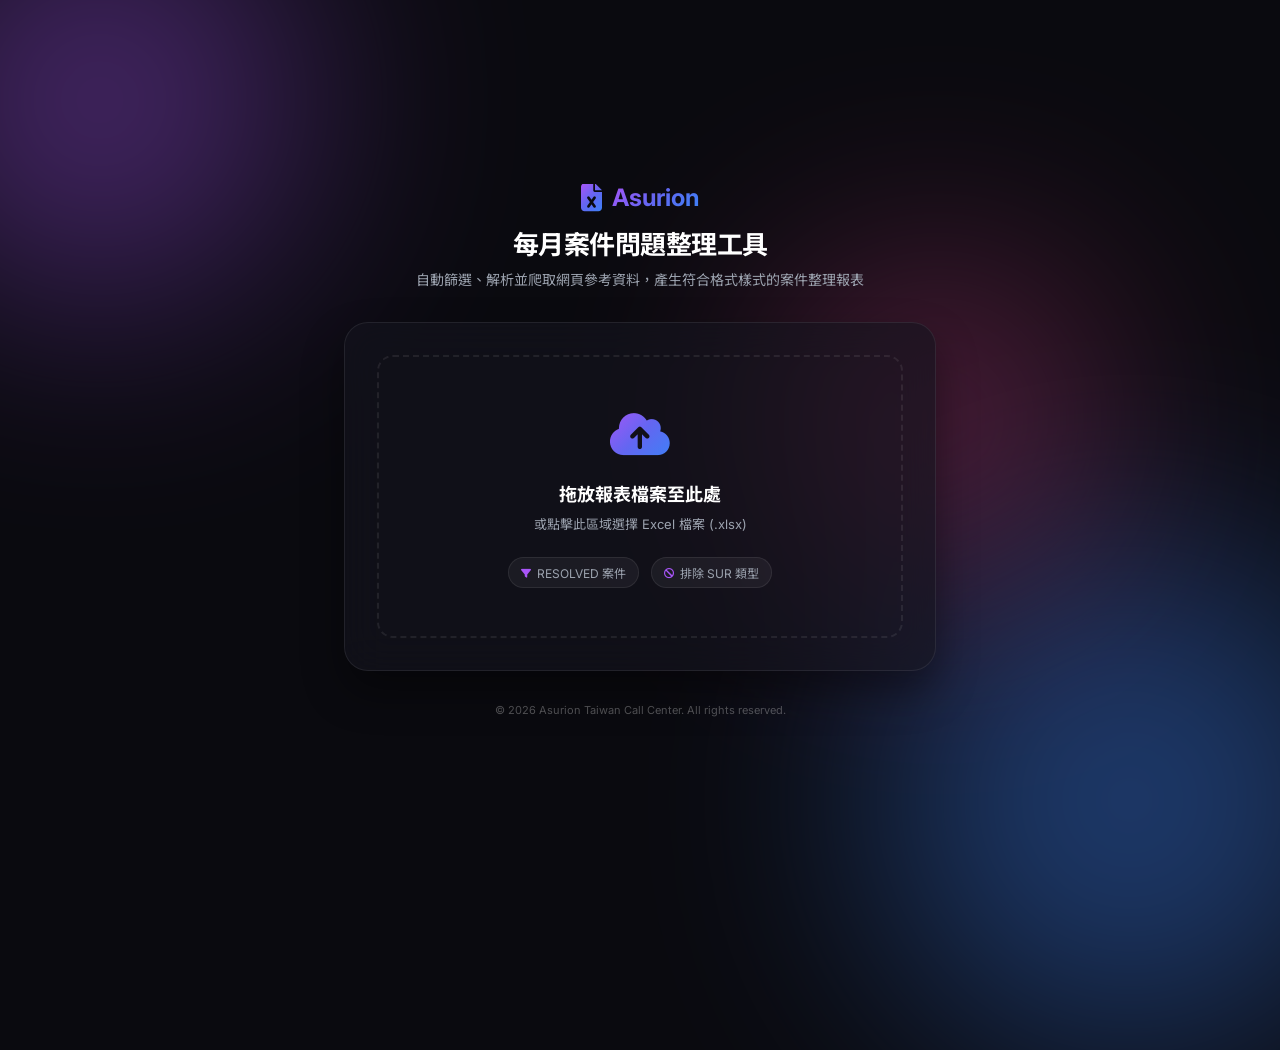
<file: templates/index.html>
<!DOCTYPE html>
<html lang="zh-TW">
<head>
    <meta charset="UTF-8">
    <meta name="viewport" content="width=device-width, initial-scale=1.0">
    <title>每月案件問題整理工具</title>
    <link rel="preconnect" href="https://fonts.googleapis.com">
    <link rel="preconnect" href="https://fonts.gstatic.com" crossorigin>
    <link href="https://fonts.googleapis.com/css2?family=Inter:wght@300;400;500;600;700&family=Noto+Sans+TC:wght@300;400;500;700&display=swap" rel="stylesheet">
    <link rel="stylesheet" href="https://cdnjs.cloudflare.com/ajax/libs/font-awesome/6.4.0/css/all.min.css">
    <link rel="stylesheet" href="/static/css/style.css">
</head>
<body>
    <div class="background-decor decor-1"></div>
    <div class="background-decor decor-2"></div>
    <div class="background-decor decor-3"></div>

    <div class="container">
        <header class="app-header">
            <div class="logo">
                <i class="fa-solid fa-file-excel gradient-text"></i>
                <span class="gradient-text font-weight-bold">Asurion</span>
            </div>
            <h1>每月案件問題整理工具</h1>
            <p class="subtitle">自動篩選、解析並爬取網頁參考資料，產生符合格式樣式的案件整理報表</p>
        </header>

        <main class="main-card">
            <!-- Dropzone Area -->
            <div id="dropzone" class="upload-zone">
                <input type="file" id="file-input" accept=".xlsx" class="hidden-file-input">
                <div class="upload-icon">
                    <i class="fa-solid fa-cloud-arrow-up"></i>
                </div>
                <h3>拖放報表檔案至此處</h3>
                <p class="upload-desc">或點擊此區域選擇 Excel 檔案 (.xlsx)</p>
                <div class="requirements">
                    <span class="requirement-tag"><i class="fa-solid fa-filter"></i> RESOLVED 案件</span>
                    <span class="requirement-tag"><i class="fa-solid fa-ban"></i> 排除 SUR 類型</span>
                </div>
            </div>

            <!-- Selected File Info -->
            <div id="file-info" class="file-info-container hidden">
                <div class="file-details">
                    <i class="fa-regular fa-file-excel file-icon"></i>
                    <div class="file-text">
                        <span id="file-name" class="file-name">filename.xlsx</span>
                        <span id="file-size" class="file-size">0 KB</span>
                    </div>
                    <button id="cancel-btn" class="icon-btn" title="取消選擇"><i class="fa-solid fa-xmark"></i></button>
                </div>
                <button id="process-btn" class="btn btn-primary">
                    <i class="fa-solid fa-bolt"></i> 開始整理報表
                </button>
            </div>

            <!-- Progress State -->
            <div id="progress-container" class="progress-container hidden">
                <div class="progress-header">
                    <span id="progress-status" class="progress-status">正在上傳檔案...</span>
                    <span id="progress-percentage" class="progress-percentage">0%</span>
                </div>
                <div class="progress-bar-bg">
                    <div id="progress-bar-fill" class="progress-bar-fill" style="width: 0%"></div>
                </div>
                <p id="progress-detail" class="progress-detail">請勿關閉網頁，系統正在進行資料過濾、解析與網路搜尋...</p>
            </div>

            <!-- Error State -->
            <div id="error-container" class="error-container hidden">
                <i class="fa-solid fa-triangle-exclamation error-icon"></i>
                <div class="error-content">
                    <h4>處理失敗</h4>
                    <p id="error-message">發生未知錯誤，請重試。</p>
                </div>
                <button id="retry-btn" class="btn btn-outline">重新上傳</button>
            </div>

            <!-- Download Result -->
            <div id="result-container" class="result-container hidden">
                <div class="success-icon animate-bounce">
                    <i class="fa-solid fa-circle-check"></i>
                </div>
                <h3>處理完成！</h3>
                <p id="result-summary">共篩選並處理了 70 筆 RESOLVED 案件，已補上相關補充連結。</p>
                
                <div class="actions">
                    <a id="download-link" href="#" class="btn btn-success" download>
                        <i class="fa-solid fa-file-arrow-down"></i> 下載整理成品
                    </a>
                    <button id="reset-btn" class="btn btn-outline">
                        <i class="fa-solid fa-arrow-rotate-left"></i> 處理下一份報表
                    </button>
                </div>
            </div>
        </main>

        <footer class="app-footer">
            <p>&copy; 2026 Asurion Taiwan Call Center. All rights reserved.</p>
        </footer>
    </div>

    <script src="/static/js/main.js"></script>
</body>
</html>
</file>
<file: static/css/style.css>
:root {
    --bg-primary: #0a0a0f;
    --bg-card: rgba(20, 20, 30, 0.6);
    --border-color: rgba(255, 255, 255, 0.08);
    --border-hover: rgba(255, 255, 255, 0.2);
    --text-primary: #f3f4f6;
    --text-secondary: #9ca3af;
    --primary: #a855f7;
    --primary-glow: rgba(168, 85, 247, 0.4);
    --success: #10b981;
    --success-glow: rgba(16, 185, 129, 0.4);
    --error: #ef4444;
    --error-glow: rgba(239, 68, 68, 0.4);
    --gradient-primary: linear-gradient(135deg, #a855f7, #6366f1, #3b82f6);
    --font-sans: 'Inter', 'Noto Sans TC', -apple-system, BlinkMacSystemFont, "Segoe UI", Roboto, sans-serif;
}

* {
    box-sizing: border-box;
    margin: 0;
    padding: 0;
}

body {
    background-color: var(--bg-primary);
    color: var(--text-primary);
    font-family: var(--font-sans);
    min-height: 100vh;
    display: flex;
    justify-content: center;
    align-items: center;
    overflow-x: hidden;
    position: relative;
}

/* Background Decorative Gradients */
.background-decor {
    position: absolute;
    border-radius: 50%;
    filter: blur(120px);
    z-index: 0;
    opacity: 0.4;
}

.decor-1 {
    width: 400px;
    height: 400px;
    background: #a855f7;
    top: -100px;
    left: -100px;
}

.decor-2 {
    width: 500px;
    height: 500px;
    background: #3b82f6;
    bottom: -150px;
    right: -100px;
}

.decor-3 {
    width: 300px;
    height: 300px;
    background: #ec4899;
    top: 30%;
    right: 15%;
}

.container {
    width: 100%;
    max-width: 640px;
    padding: 24px;
    z-index: 1;
}

/* Header */
.app-header {
    text-align: center;
    margin-bottom: 32px;
}

.logo {
    display: flex;
    align-items: center;
    justify-content: center;
    gap: 10px;
    font-size: 24px;
    margin-bottom: 12px;
}

.logo i {
    font-size: 28px;
}

.gradient-text {
    background: var(--gradient-primary);
    -webkit-background-clip: text;
    -webkit-text-fill-color: transparent;
    font-weight: 700;
}

h1 {
    font-size: 26px;
    font-weight: 700;
    letter-spacing: -0.5px;
    margin-bottom: 8px;
    color: #ffffff;
}

.subtitle {
    color: var(--text-secondary);
    font-size: 14px;
    line-height: 1.5;
}

/* Main Card */
.main-card {
    background: var(--bg-card);
    backdrop-filter: blur(20px);
    -webkit-backdrop-filter: blur(20px);
    border: 1px solid var(--border-color);
    border-radius: 24px;
    padding: 32px;
    box-shadow: 0 20px 40px rgba(0, 0, 0, 0.4);
    transition: transform 0.3s ease, box-shadow 0.3s ease;
}

.main-card:hover {
    box-shadow: 0 24px 48px rgba(0, 0, 0, 0.5);
}

/* Upload Zone */
.upload-zone {
    border: 2px dashed var(--border-color);
    border-radius: 16px;
    padding: 48px 24px;
    text-align: center;
    cursor: pointer;
    position: relative;
    transition: border-color 0.3s ease, background-color 0.3s ease;
}

.upload-zone:hover, .upload-zone.dragover {
    border-color: var(--primary);
    background-color: rgba(168, 85, 247, 0.05);
}

.hidden-file-input {
    position: absolute;
    top: 0;
    left: 0;
    width: 100%;
    height: 100%;
    opacity: 0;
    cursor: pointer;
}

.upload-icon {
    font-size: 48px;
    color: var(--text-secondary);
    margin-bottom: 16px;
    background: var(--gradient-primary);
    -webkit-background-clip: text;
    -webkit-text-fill-color: transparent;
    display: inline-block;
    transition: transform 0.3s ease;
}

.upload-zone:hover .upload-icon {
    transform: translateY(-5px);
}

.upload-zone h3 {
    font-size: 18px;
    margin-bottom: 8px;
    color: #ffffff;
}

.upload-desc {
    font-size: 13px;
    color: var(--text-secondary);
    margin-bottom: 24px;
}

.requirements {
    display: flex;
    justify-content: center;
    gap: 12px;
    flex-wrap: wrap;
}

.requirement-tag {
    background: rgba(255, 255, 255, 0.05);
    border: 1px solid var(--border-color);
    padding: 6px 12px;
    border-radius: 20px;
    font-size: 12px;
    color: var(--text-secondary);
    display: flex;
    align-items: center;
    gap: 6px;
}

.requirement-tag i {
    font-size: 10px;
    color: var(--primary);
}

/* File Info */
.file-info-container {
    display: flex;
    flex-direction: column;
    gap: 20px;
    margin-top: 10px;
}

.file-details {
    display: flex;
    align-items: center;
    background: rgba(255, 255, 255, 0.03);
    border: 1px solid var(--border-color);
    padding: 16px;
    border-radius: 16px;
    gap: 16px;
}

.file-icon {
    font-size: 32px;
    color: var(--success);
}

.file-text {
    flex: 1;
    display: flex;
    flex-direction: column;
    gap: 4px;
    overflow: hidden;
}

.file-name {
    font-weight: 500;
    font-size: 15px;
    white-space: nowrap;
    overflow: hidden;
    text-overflow: ellipsis;
    color: #ffffff;
}

.file-size {
    font-size: 12px;
    color: var(--text-secondary);
}

.icon-btn {
    background: none;
    border: none;
    color: var(--text-secondary);
    cursor: pointer;
    font-size: 18px;
    padding: 8px;
    border-radius: 50%;
    transition: background-color 0.2s, color 0.2s;
    display: flex;
    align-items: center;
    justify-content: center;
}

.icon-btn:hover {
    background-color: rgba(255, 255, 255, 0.08);
    color: var(--error);
}

/* Buttons */
.btn {
    display: inline-flex;
    align-items: center;
    justify-content: center;
    gap: 10px;
    font-family: var(--font-sans);
    font-weight: 600;
    font-size: 15px;
    padding: 14px 28px;
    border-radius: 14px;
    border: none;
    cursor: pointer;
    transition: all 0.2s ease;
    width: 100%;
}

.btn-primary {
    background: var(--gradient-primary);
    color: #ffffff;
    box-shadow: 0 4px 15px var(--primary-glow);
}

.btn-primary:hover {
    transform: translateY(-2px);
    box-shadow: 0 6px 20px rgba(168, 85, 247, 0.6);
}

.btn-success {
    background: var(--success);
    color: #ffffff;
    box-shadow: 0 4px 15px var(--success-glow);
}

.btn-success:hover {
    transform: translateY(-2px);
    background-color: #0d9488;
    box-shadow: 0 6px 20px rgba(16, 185, 129, 0.6);
}

.btn-outline {
    background: transparent;
    border: 1px solid var(--border-color);
    color: var(--text-primary);
}

.btn-outline:hover {
    background-color: rgba(255, 255, 255, 0.05);
    border-color: var(--border-hover);
}

/* Progress Section */
.progress-container {
    display: flex;
    flex-direction: column;
    gap: 16px;
    margin-top: 10px;
}

.progress-header {
    display: flex;
    justify-content: space-between;
    font-size: 14px;
    font-weight: 500;
}

.progress-status {
    color: #ffffff;
}

.progress-percentage {
    color: var(--primary);
    font-weight: 600;
}

.progress-bar-bg {
    height: 8px;
    background: rgba(255, 255, 255, 0.05);
    border-radius: 4px;
    overflow: hidden;
}

.progress-bar-fill {
    height: 100%;
    background: var(--gradient-primary);
    border-radius: 4px;
    transition: width 0.3s ease;
}

.progress-detail {
    font-size: 12px;
    color: var(--text-secondary);
    text-align: center;
    line-height: 1.6;
}

/* Error Section */
.error-container {
    display: flex;
    flex-direction: column;
    align-items: center;
    gap: 16px;
    text-align: center;
    padding: 20px;
    background: rgba(239, 68, 68, 0.05);
    border: 1px solid rgba(239, 68, 68, 0.2);
    border-radius: 16px;
}

.error-icon {
    font-size: 40px;
    color: var(--error);
}

.error-content h4 {
    color: #ffffff;
    font-size: 16px;
    margin-bottom: 4px;
}

.error-content p {
    font-size: 13px;
    color: var(--text-secondary);
}

/* Result Section */
.result-container {
    display: flex;
    flex-direction: column;
    align-items: center;
    text-align: center;
    gap: 20px;
}

.success-icon {
    font-size: 56px;
    color: var(--success);
}

.result-container h3 {
    font-size: 22px;
    color: #ffffff;
}

.result-container p {
    font-size: 14px;
    color: var(--text-secondary);
    max-width: 400px;
    line-height: 1.6;
}

.actions {
    display: flex;
    flex-direction: column;
    gap: 12px;
    width: 100%;
    margin-top: 10px;
}

/* Utilities */
.hidden {
    display: none !important;
}

/* Footer */
.app-footer {
    text-align: center;
    margin-top: 32px;
    font-size: 11px;
    color: rgba(255, 255, 255, 0.3);
}

/* Keyframes */
@keyframes bounce {
    0%, 100% {
        transform: translateY(0);
    }
    50% {
        transform: translateY(-8px);
    }
}

.animate-bounce {
    animation: bounce 2s infinite ease-in-out;
}
</file>
